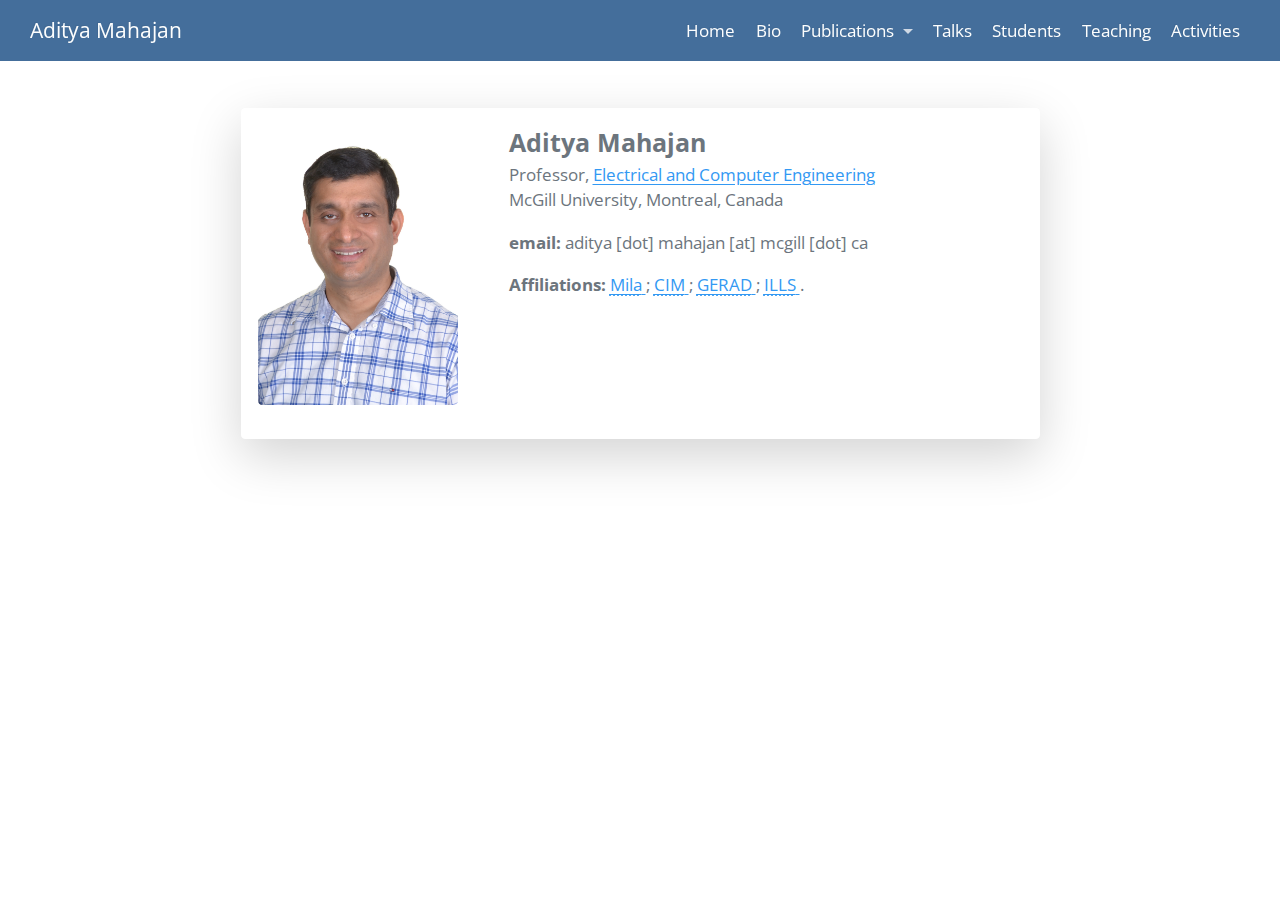
<file: index.html>
<!DOCTYPE html>
<html xmlns="http://www.w3.org/1999/xhtml" lang="en" xml:lang="en"><head>

<meta charset="utf-8">
<meta name="generator" content="quarto-1.6.40">

<meta name="viewport" content="width=device-width, initial-scale=1.0, user-scalable=yes">


<title>Aditya Mahajan</title>
<style>
code{white-space: pre-wrap;}
span.smallcaps{font-variant: small-caps;}
div.columns{display: flex; gap: min(4vw, 1.5em);}
div.column{flex: auto; overflow-x: auto;}
div.hanging-indent{margin-left: 1.5em; text-indent: -1.5em;}
ul.task-list{list-style: none;}
ul.task-list li input[type="checkbox"] {
  width: 0.8em;
  margin: 0 0.8em 0.2em -1em; /* quarto-specific, see https://github.com/quarto-dev/quarto-cli/issues/4556 */ 
  vertical-align: middle;
}
</style>


<script src="site_libs/quarto-nav/quarto-nav.js"></script>
<script src="site_libs/quarto-nav/headroom.min.js"></script>
<script src="site_libs/quarto-html/quarto.js"></script>
<script src="site_libs/quarto-html/popper.min.js"></script>
<script src="site_libs/bootstrap/bootstrap.min.js"></script>
<link href="site_libs/bootstrap/bootstrap-icons.css" rel="stylesheet">
<link href="site_libs/bootstrap/bootstrap-53f33cd6b921ce34e9d774d16b884e00.min.css" rel="stylesheet" append-hash="true" id="quarto-bootstrap" data-mode="light">
<script id="quarto-search-options" type="application/json">{
  "language": {
    "search-no-results-text": "No results",
    "search-matching-documents-text": "matching documents",
    "search-copy-link-title": "Copy link to search",
    "search-hide-matches-text": "Hide additional matches",
    "search-more-match-text": "more match in this document",
    "search-more-matches-text": "more matches in this document",
    "search-clear-button-title": "Clear",
    "search-text-placeholder": "",
    "search-detached-cancel-button-title": "Cancel",
    "search-submit-button-title": "Submit",
    "search-label": "Search"
  }
}</script>
<script async="" data-id="101261731" src="//static.getclicky.com/js"></script>


</head>

<body class="nav-fixed fullcontent">

<div id="quarto-search-results"></div>
  <header id="quarto-header" class="headroom fixed-top">
    <nav class="navbar navbar-expand-lg " data-bs-theme="dark">
      <div class="navbar-container container-fluid">
      <div class="navbar-brand-container mx-auto">
    <a class="navbar-brand" href="./index.html">
    <span class="navbar-title">Aditya Mahajan</span>
    </a>
  </div>
          <button class="navbar-toggler" type="button" data-bs-toggle="collapse" data-bs-target="#navbarCollapse" aria-controls="navbarCollapse" role="menu" aria-expanded="false" aria-label="Toggle navigation" onclick="if (window.quartoToggleHeadroom) { window.quartoToggleHeadroom(); }">
  <span class="navbar-toggler-icon"></span>
</button>
          <div class="collapse navbar-collapse" id="navbarCollapse">
            <ul class="navbar-nav navbar-nav-scroll ms-auto">
  <li class="nav-item">
    <a class="nav-link active" href="./index.html" aria-current="page"> 
<span class="menu-text">Home</span></a>
  </li>  
  <li class="nav-item">
    <a class="nav-link" href="./bio.html"> 
<span class="menu-text">Bio</span></a>
  </li>  
  <li class="nav-item dropdown ">
    <a class="nav-link dropdown-toggle" href="#" id="nav-menu-publications" role="link" data-bs-toggle="dropdown" aria-expanded="false">
 <span class="menu-text">Publications</span>
    </a>
    <ul class="dropdown-menu dropdown-menu-end" aria-labelledby="nav-menu-publications">    
        <li>
    <a class="dropdown-item" href="./journals.html">
 <span class="dropdown-text">Journal</span></a>
  </li>  
        <li>
    <a class="dropdown-item" href="./conferences.html">
 <span class="dropdown-text">Conference</span></a>
  </li>  
    </ul>
  </li>
  <li class="nav-item">
    <a class="nav-link" href="./talks.html"> 
<span class="menu-text">Talks</span></a>
  </li>  
  <li class="nav-item">
    <a class="nav-link" href="./students.html"> 
<span class="menu-text">Students</span></a>
  </li>  
  <li class="nav-item">
    <a class="nav-link" href="./teaching.html"> 
<span class="menu-text">Teaching</span></a>
  </li>  
  <li class="nav-item">
    <a class="nav-link" href="./activities.html"> 
<span class="menu-text">Activities</span></a>
  </li>  
</ul>
          </div> <!-- /navcollapse -->
            <div class="quarto-navbar-tools">
</div>
      </div> <!-- /container-fluid -->
    </nav>
</header>
<!-- content -->
<div id="quarto-content" class="quarto-container page-columns page-rows-contents page-layout-article page-navbar">
<!-- sidebar -->
<!-- margin-sidebar -->
    
<!-- main -->
<main class="content" id="quarto-document-content"><header id="title-block-header" class="quarto-title-block"></header>




<div class="container shadow-lg p-3 mb-5 bg-body rounded">
    <img src="images/mahajan-v3.jpg" width="200" class="rounded float-start me-5">
  <div class="me-5">
  <p>
    <strong class="fs-3">Aditya Mahajan</strong><br>
    Professor, <a href="https://www.mcgill.ca/ece">Electrical and Computer Engineering</a> <br>
    McGill University, Montreal, Canada
  </p>

  <p>
    <strong>email:</strong> aditya [dot] mahajan [at] mcgill [dot] ca 
  </p>

  <!-- Clearfix to clear floating effects -->
  <p class="clearfix"><strong>Affiliations:</strong>
  <a href="https://mila.quebec/en/">
    <abbr title="Quebec Artificial Intelligence Insititute">Mila</abbr>
  </a>;
  <a href="https://www.cim.mcgill.ca/">
    <abbr title="Center for Intelligent Machines">CIM</abbr>
  </a>;
  <a href="http://www.gerad.ca/en/">
    <abbr title="Groupe d'études et de recherche en analyse des décisions">GERAD</abbr>
  </a>;
  <a href="">
    <abbr title="International Laboratory for Learning Systems">ILLS</abbr>
  </a>.
  </p>
  </div>
</div>



</main> <!-- /main -->
</div> <!-- /content -->




</body></html>
</file>
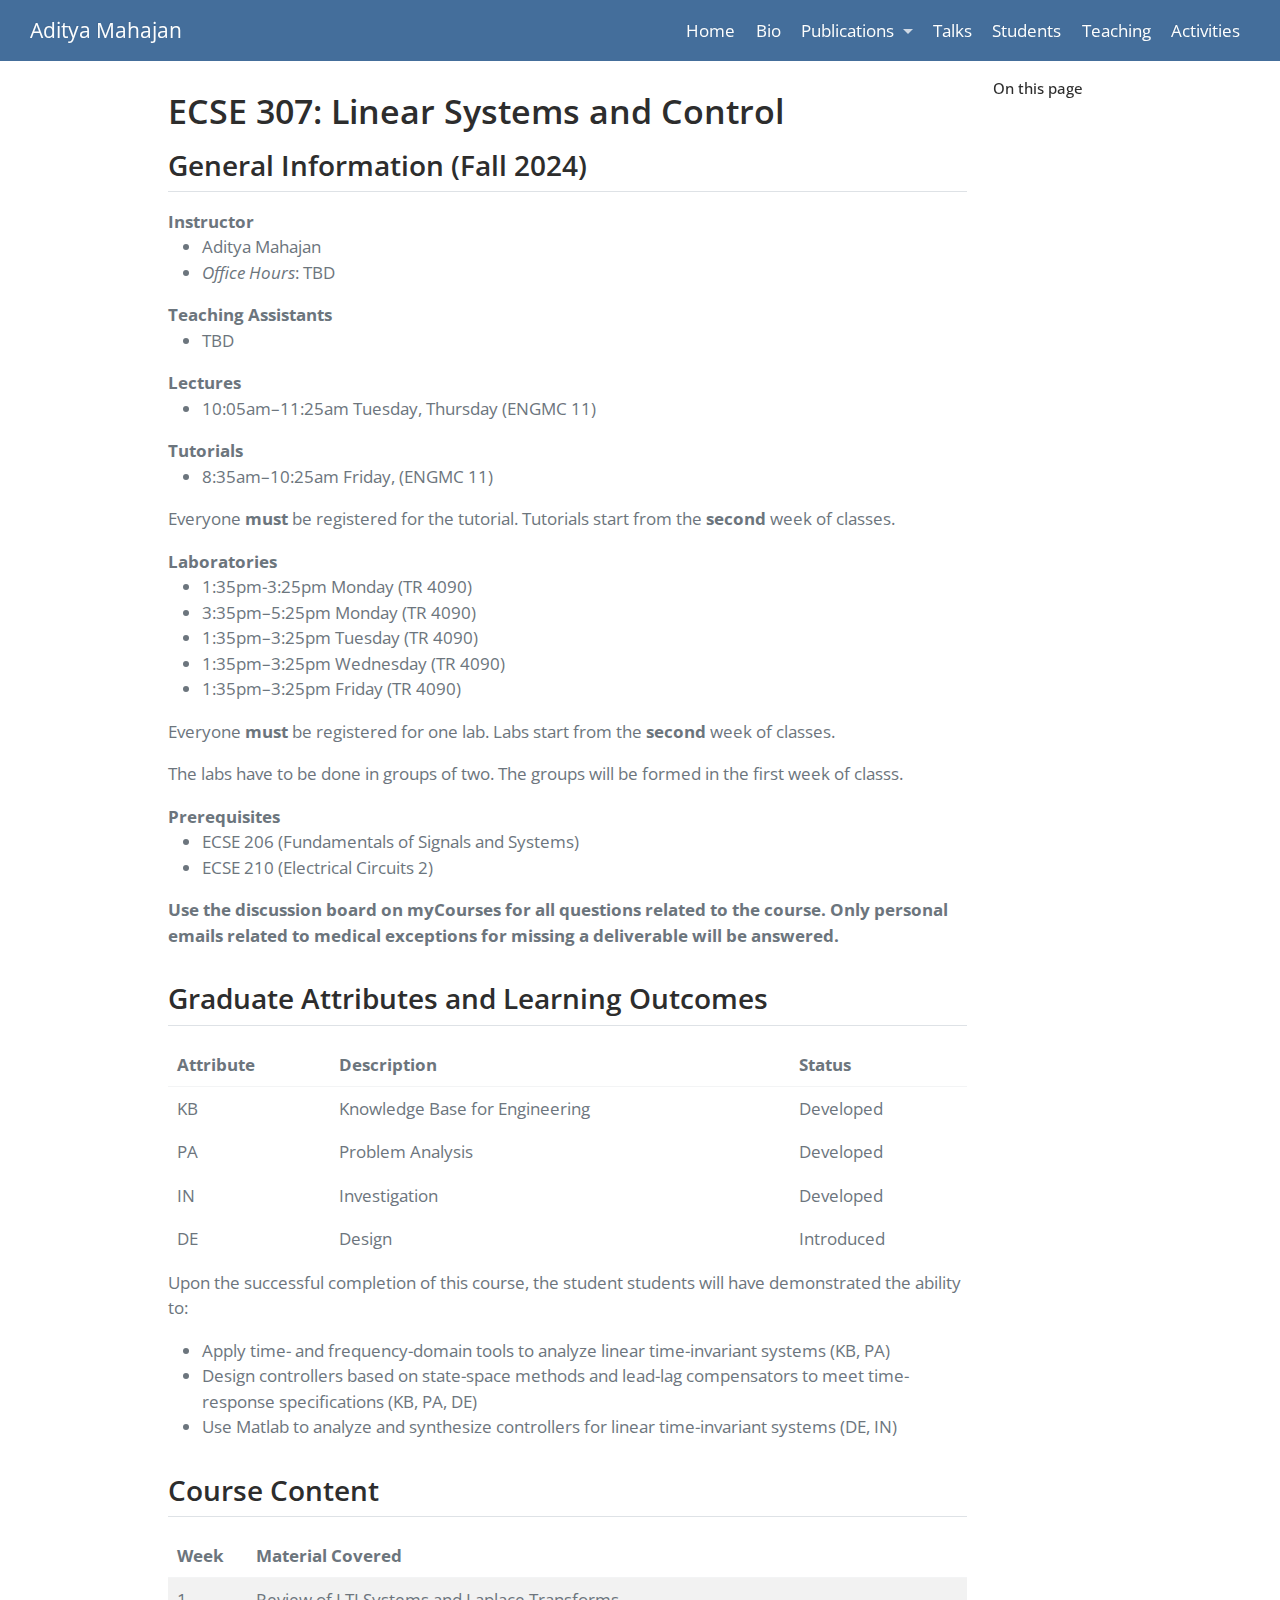
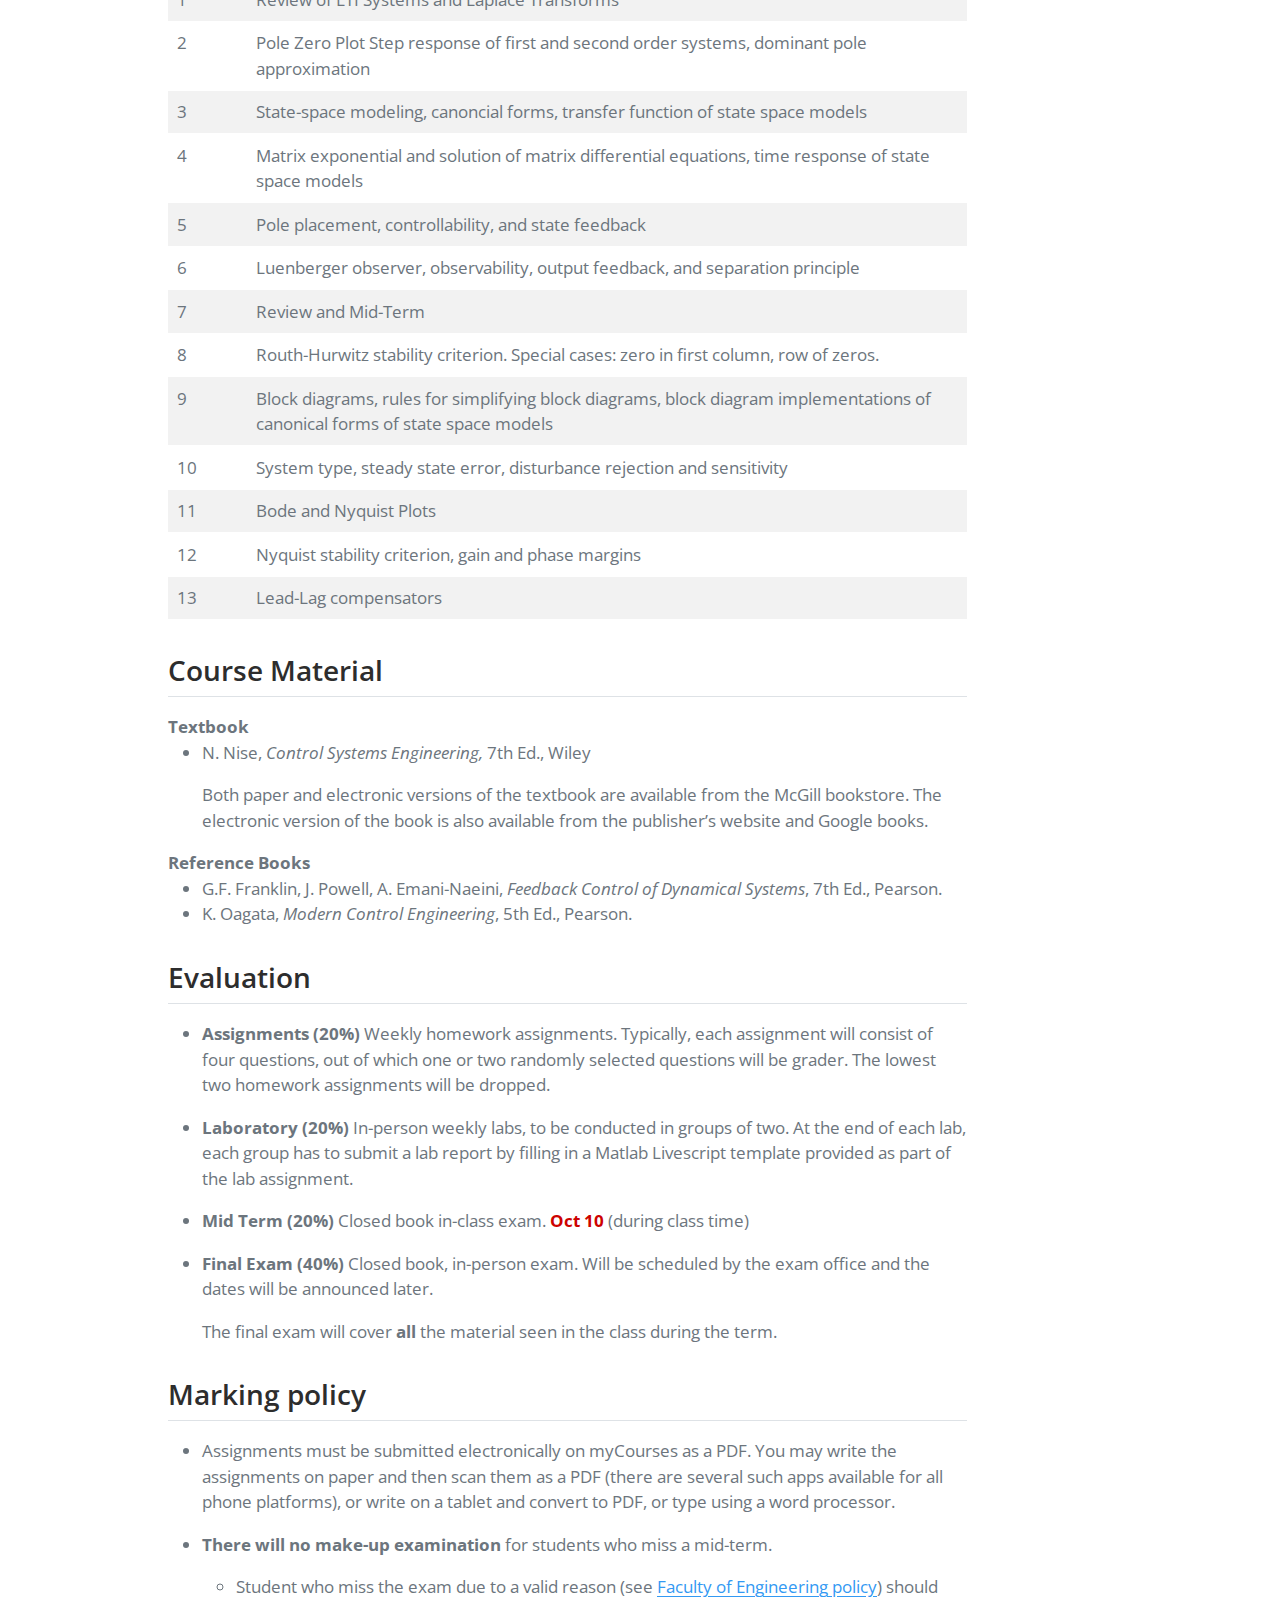
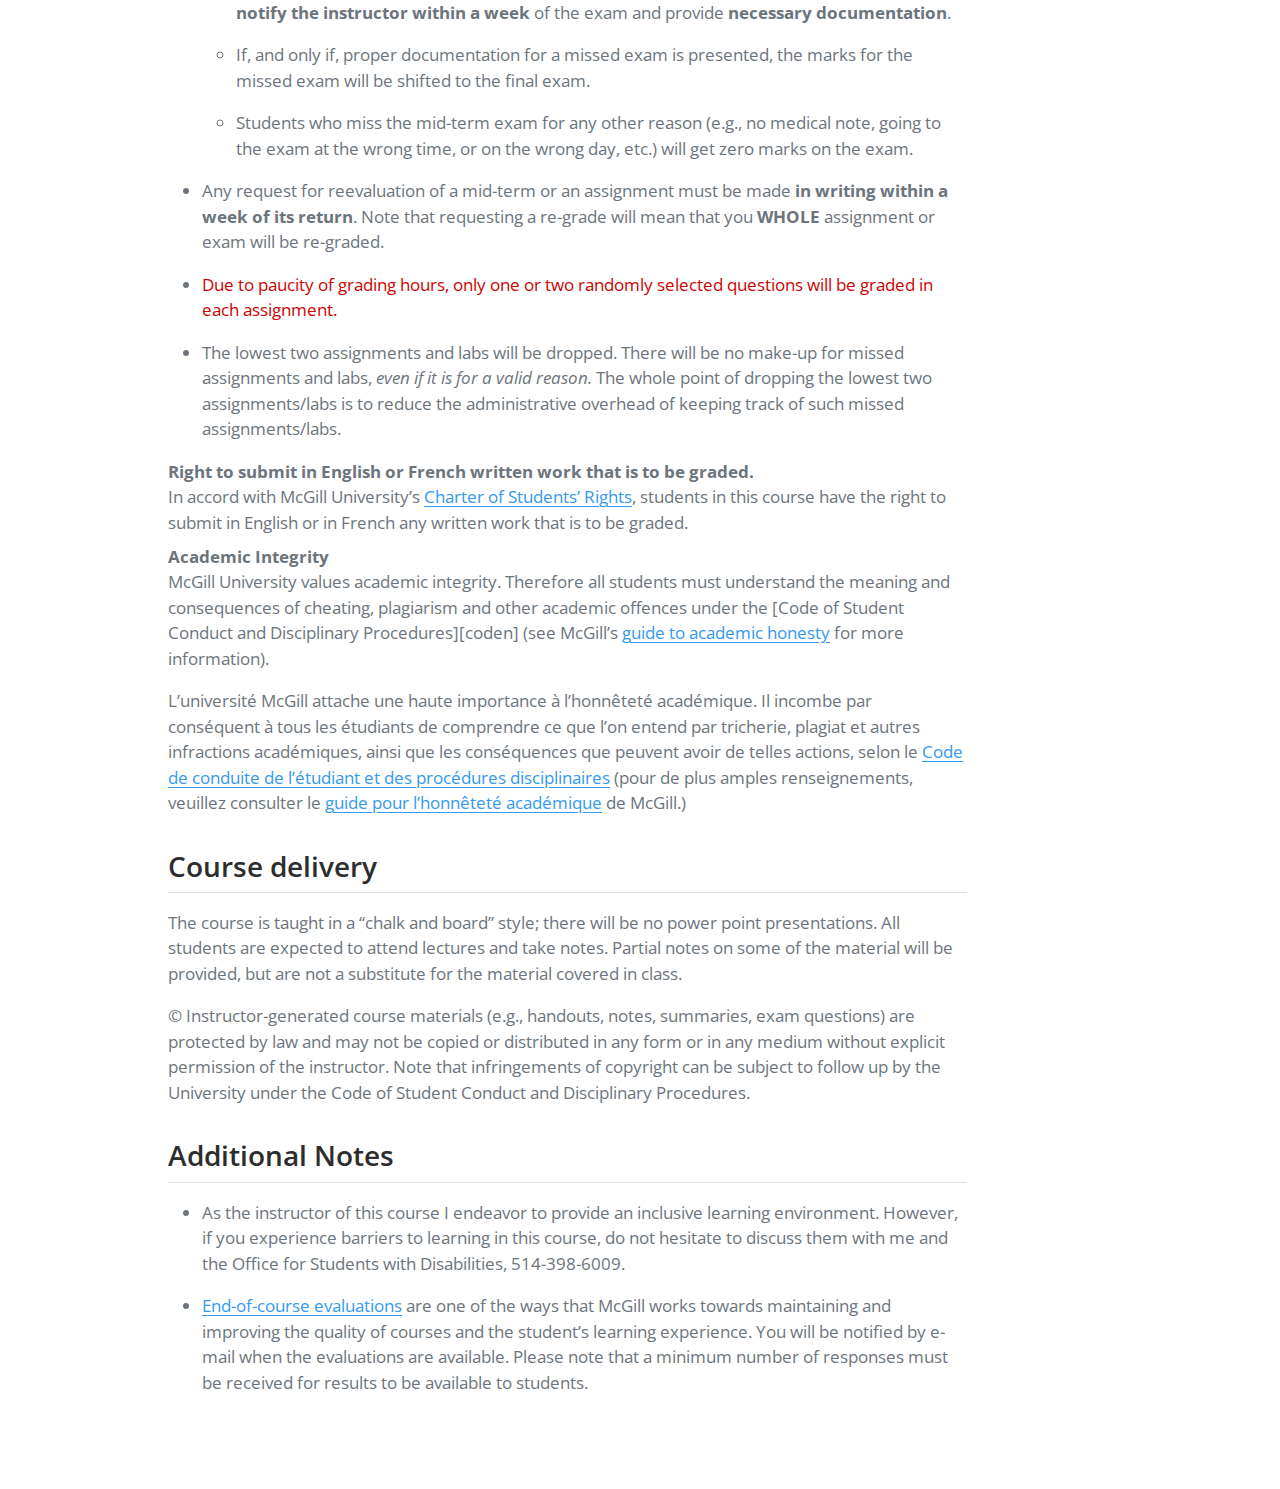
<file: linear-systems/index.html>
<!DOCTYPE html>
<html xmlns="http://www.w3.org/1999/xhtml" lang="en" xml:lang="en"><head>

<meta charset="utf-8">
<meta name="generator" content="quarto-1.4.554">

<meta name="viewport" content="width=device-width, initial-scale=1.0, user-scalable=yes">


<title>Aditya Mahajan - ECSE 307: Linear Systems and Control</title>
<style>
code{white-space: pre-wrap;}
span.smallcaps{font-variant: small-caps;}
div.columns{display: flex; gap: min(4vw, 1.5em);}
div.column{flex: auto; overflow-x: auto;}
div.hanging-indent{margin-left: 1.5em; text-indent: -1.5em;}
ul.task-list{list-style: none;}
ul.task-list li input[type="checkbox"] {
  width: 0.8em;
  margin: 0 0.8em 0.2em -1em; /* quarto-specific, see https://github.com/quarto-dev/quarto-cli/issues/4556 */ 
  vertical-align: middle;
}
</style>


<script src="../site_libs/quarto-nav/quarto-nav.js"></script>
<script src="../site_libs/quarto-nav/headroom.min.js"></script>
<script src="../site_libs/quarto-html/quarto.js"></script>
<script src="../site_libs/quarto-html/popper.min.js"></script>
<script src="../site_libs/bootstrap/bootstrap.min.js"></script>
<link href="../site_libs/bootstrap/bootstrap-icons.css" rel="stylesheet">
<link href="../site_libs/bootstrap/bootstrap.min.css" rel="stylesheet" id="quarto-bootstrap" data-mode="light">
<script id="quarto-search-options" type="application/json">{
  "language": {
    "search-no-results-text": "No results",
    "search-matching-documents-text": "matching documents",
    "search-copy-link-title": "Copy link to search",
    "search-hide-matches-text": "Hide additional matches",
    "search-more-match-text": "more match in this document",
    "search-more-matches-text": "more matches in this document",
    "search-clear-button-title": "Clear",
    "search-text-placeholder": "",
    "search-detached-cancel-button-title": "Cancel",
    "search-submit-button-title": "Submit",
    "search-label": "Search"
  }
}</script>


</head>

<body class="nav-fixed">

<div id="quarto-search-results"></div>
  <header id="quarto-header" class="headroom fixed-top">
    <nav class="navbar navbar-expand-lg " data-bs-theme="dark">
      <div class="navbar-container container-fluid">
      <div class="navbar-brand-container mx-auto">
    <a class="navbar-brand" href="../index.html">
    <span class="navbar-title">Aditya Mahajan</span>
    </a>
  </div>
          <button class="navbar-toggler" type="button" data-bs-toggle="collapse" data-bs-target="#navbarCollapse" aria-controls="navbarCollapse" aria-expanded="false" aria-label="Toggle navigation" onclick="if (window.quartoToggleHeadroom) { window.quartoToggleHeadroom(); }">
  <span class="navbar-toggler-icon"></span>
</button>
          <div class="collapse navbar-collapse" id="navbarCollapse">
            <ul class="navbar-nav navbar-nav-scroll ms-auto">
  <li class="nav-item">
    <a class="nav-link" href="../index.html"> 
<span class="menu-text">Home</span></a>
  </li>  
  <li class="nav-item">
    <a class="nav-link" href="../bio.html"> 
<span class="menu-text">Bio</span></a>
  </li>  
  <li class="nav-item dropdown ">
    <a class="nav-link dropdown-toggle" href="#" id="nav-menu-publications" role="button" data-bs-toggle="dropdown" aria-expanded="false">
 <span class="menu-text">Publications</span>
    </a>
    <ul class="dropdown-menu dropdown-menu-end" aria-labelledby="nav-menu-publications">    
        <li>
    <a class="dropdown-item" href="../journals.html">
 <span class="dropdown-text">Journal</span></a>
  </li>  
        <li>
    <a class="dropdown-item" href="../conferences.html">
 <span class="dropdown-text">Conference</span></a>
  </li>  
    </ul>
  </li>
  <li class="nav-item">
    <a class="nav-link" href="../talks.html"> 
<span class="menu-text">Talks</span></a>
  </li>  
  <li class="nav-item">
    <a class="nav-link" href="../students.html"> 
<span class="menu-text">Students</span></a>
  </li>  
  <li class="nav-item">
    <a class="nav-link" href="../teaching.html"> 
<span class="menu-text">Teaching</span></a>
  </li>  
  <li class="nav-item">
    <a class="nav-link" href="../activities.html"> 
<span class="menu-text">Activities</span></a>
  </li>  
</ul>
          </div> <!-- /navcollapse -->
          <div class="quarto-navbar-tools">
</div>
      </div> <!-- /container-fluid -->
    </nav>
</header>
<!-- content -->
<div id="quarto-content" class="quarto-container page-columns page-rows-contents page-layout-article page-navbar">
<!-- sidebar -->
<!-- margin-sidebar -->
    <div id="quarto-margin-sidebar" class="sidebar margin-sidebar">
        <nav id="TOC" role="doc-toc" class="toc-active">
    <h2 id="toc-title">On this page</h2>
   
  <ul class="collapse">
  <li><a href="#general-information-fall-2024" id="toc-general-information-fall-2024" class="nav-link active" data-scroll-target="#general-information-fall-2024">General Information (Fall 2024)</a></li>
  <li><a href="#graduate-attributes-and-learning-outcomes" id="toc-graduate-attributes-and-learning-outcomes" class="nav-link" data-scroll-target="#graduate-attributes-and-learning-outcomes">Graduate Attributes and Learning Outcomes</a></li>
  <li><a href="#course-content" id="toc-course-content" class="nav-link" data-scroll-target="#course-content">Course Content</a></li>
  <li><a href="#course-material" id="toc-course-material" class="nav-link" data-scroll-target="#course-material">Course Material</a></li>
  <li><a href="#evaluation" id="toc-evaluation" class="nav-link" data-scroll-target="#evaluation">Evaluation</a></li>
  <li><a href="#marking-policy" id="toc-marking-policy" class="nav-link" data-scroll-target="#marking-policy">Marking policy</a></li>
  <li><a href="#course-delivery" id="toc-course-delivery" class="nav-link" data-scroll-target="#course-delivery">Course delivery</a></li>
  <li><a href="#additional-notes" id="toc-additional-notes" class="nav-link" data-scroll-target="#additional-notes">Additional Notes</a></li>
  </ul>
</nav>
    </div>
<!-- main -->
<main class="content" id="quarto-document-content">

<header id="title-block-header" class="quarto-title-block default">
<div class="quarto-title">
<h1 class="title">ECSE 307: Linear Systems and Control</h1>
</div>



<div class="quarto-title-meta">

    
  
    
  </div>
  


</header>


<section id="general-information-fall-2024" class="level2">
<h2 data-anchor-id="general-information-fall-2024">General Information (Fall 2024)</h2>
<dl>
<dt>Instructor</dt>
<dd>
<ul>
<li>Aditya Mahajan</li>
<li><em>Office Hours</em>: TBD</li>
</ul>
</dd>
<dt>Teaching Assistants</dt>
<dd>
<ul>
<li>TBD</li>
</ul>
</dd>
<dt>Lectures</dt>
<dd>
<ul>
<li>10:05am–11:25am Tuesday, Thursday (ENGMC 11)</li>
</ul>
</dd>
<dt>Tutorials</dt>
<dd>
<ul>
<li>8:35am–10:25am Friday, (ENGMC 11)</li>
</ul>
</dd>
</dl>
<p>Everyone <strong>must</strong> be registered for the tutorial. Tutorials start from the <strong>second</strong> week of classes.</p>
<dl>
<dt>Laboratories</dt>
<dd>
<ul>
<li>1:35pm-3:25pm Monday (TR 4090) <br></li>
<li>3:35pm–5:25pm Monday (TR 4090) <br></li>
<li>1:35pm–3:25pm Tuesday (TR 4090) <br></li>
<li>1:35pm–3:25pm Wednesday (TR 4090) <br></li>
<li>1:35pm–3:25pm Friday (TR 4090) <br></li>
</ul>
</dd>
</dl>
<p>Everyone <strong>must</strong> be registered for one lab. Labs start from the <strong>second</strong> week of classes.</p>
<p>The labs have to be done in groups of two. The groups will be formed in the first week of classs.</p>
<dl>
<dt>Prerequisites</dt>
<dd>
<ul>
<li>ECSE 206 (Fundamentals of Signals and Systems)</li>
<li>ECSE 210 (Electrical Circuits 2)</li>
</ul>
</dd>
</dl>
<p><strong>Use the discussion board on myCourses for all questions related to the course. Only personal emails related to medical exceptions for missing a deliverable will be answered.</strong></p>
</section>
<section id="graduate-attributes-and-learning-outcomes" class="level2">
<h2 data-anchor-id="graduate-attributes-and-learning-outcomes">Graduate Attributes and Learning Outcomes</h2>
<table class="table">
<thead>
<tr class="header">
<th>Attribute</th>
<th>Description</th>
<th>Status</th>
</tr>
</thead>
<tbody>
<tr class="odd">
<td>KB</td>
<td>Knowledge Base for Engineering</td>
<td>Developed</td>
</tr>
<tr class="even">
<td>PA</td>
<td>Problem Analysis</td>
<td>Developed</td>
</tr>
<tr class="odd">
<td>IN</td>
<td>Investigation</td>
<td>Developed</td>
</tr>
<tr class="even">
<td>DE</td>
<td>Design</td>
<td>Introduced</td>
</tr>
</tbody>
</table>
<p>Upon the successful completion of this course, the student students will have demonstrated the ability to:</p>
<ul>
<li>Apply time- and frequency-domain tools to analyze linear time-invariant systems (KB, PA)</li>
<li>Design controllers based on state-space methods and lead-lag compensators to meet time-response specifications (KB, PA, DE)</li>
<li>Use Matlab to analyze and synthesize controllers for linear time-invariant systems (DE, IN)</li>
</ul>
</section>
<section id="course-content" class="level2">
<h2 data-anchor-id="course-content">Course Content</h2>
<table class="table-striped table">
<colgroup>
<col style="width: 10%">
<col style="width: 90%">
</colgroup>
<thead>
<tr class="header">
<th>Week</th>
<th style="text-align: left;">Material Covered</th>
</tr>
</thead>
<tbody>
<tr class="odd">
<td>1</td>
<td style="text-align: left;">Review of LTI Systems and Laplace Transforms</td>
</tr>
<tr class="even">
<td>2</td>
<td style="text-align: left;">Pole Zero Plot Step response of first and second order systems, dominant pole approximation</td>
</tr>
<tr class="odd">
<td>3</td>
<td style="text-align: left;">State-space modeling, canoncial forms, transfer function of state space models</td>
</tr>
<tr class="even">
<td>4</td>
<td style="text-align: left;">Matrix exponential and solution of matrix differential equations, time response of state space models</td>
</tr>
<tr class="odd">
<td>5</td>
<td style="text-align: left;">Pole placement, controllability, and state feedback</td>
</tr>
<tr class="even">
<td>6</td>
<td style="text-align: left;">Luenberger observer, observability, output feedback, and separation principle</td>
</tr>
<tr class="odd">
<td>7</td>
<td style="text-align: left;">Review and Mid-Term</td>
</tr>
<tr class="even">
<td>8</td>
<td style="text-align: left;">Routh-Hurwitz stability criterion. Special cases: zero in first column, row of zeros.</td>
</tr>
<tr class="odd">
<td>9</td>
<td style="text-align: left;">Block diagrams, rules for simplifying block diagrams, block diagram implementations of canonical forms of state space models</td>
</tr>
<tr class="even">
<td>10</td>
<td style="text-align: left;">System type, steady state error, disturbance rejection and sensitivity</td>
</tr>
<tr class="odd">
<td>11</td>
<td style="text-align: left;">Bode and Nyquist Plots</td>
</tr>
<tr class="even">
<td>12</td>
<td style="text-align: left;">Nyquist stability criterion, gain and phase margins</td>
</tr>
<tr class="odd">
<td>13</td>
<td style="text-align: left;">Lead-Lag compensators</td>
</tr>
</tbody>
</table>
</section>
<section id="course-material" class="level2">
<h2 data-anchor-id="course-material">Course Material</h2>
<dl>
<dt>Textbook</dt>
<dd>
<ul>
<li><p>N. Nise, <em>Control Systems Engineering,</em> 7th Ed., Wiley</p>
<p>Both paper and electronic versions of the textbook are available from the McGill bookstore. The electronic version of the book is also available from the publisher’s website and Google books.</p></li>
</ul>
</dd>
<dt>Reference Books</dt>
<dd>
<ul>
<li>G.F. Franklin, J. Powell, A. Emani-Naeini, <em>Feedback Control of Dynamical Systems</em>, 7th Ed., Pearson.</li>
<li>K. Oagata, <em>Modern Control Engineering</em>, 5th Ed., Pearson.</li>
</ul>
</dd>
</dl>
</section>
<section id="evaluation" class="level2">
<h2 data-anchor-id="evaluation">Evaluation</h2>
<ul>
<li><p><strong>Assignments (20%)</strong> Weekly homework assignments. Typically, each assignment will consist of four questions, out of which one or two randomly selected questions will be grader. The lowest two homework assignments will be dropped.</p></li>
<li><p><strong>Laboratory (20%)</strong> In-person weekly labs, to be conducted in groups of two. At the end of each lab, each group has to submit a lab report by filling in a Matlab Livescript template provided as part of the lab assignment.</p></li>
<li><p><strong>Mid Term (20%)</strong> Closed book in-class exam. <span class="text-danger"><strong>Oct 10</strong></span> (during class time)</p></li>
<li><p><strong>Final Exam (40%)</strong> Closed book, in-person exam. Will be scheduled by the exam office and the dates will be announced later.</p>
<p>The final exam will cover <strong>all</strong> the material seen in the class during the term.</p></li>
</ul>
</section>
<section id="marking-policy" class="level2">
<h2 data-anchor-id="marking-policy">Marking policy</h2>
<ul>
<li><p>Assignments must be submitted electronically on myCourses as a PDF. You may write the assignments on paper and then scan them as a PDF (there are several such apps available for all phone platforms), or write on a tablet and convert to PDF, or type using a word processor.</p></li>
<li><p><strong>There will no make-up examination</strong> for students who miss a mid-term.</p>
<ul>
<li><p>Student who miss the exam due to a valid reason (see <a href="https://www.mcgill.ca/engineering/students/undergraduate/courses-registration/exams-assessment/midterms-and-class-tests/adjustments-missed-midterms-and-class-tests">Faculty of Engineering policy</a>) should <strong>notify the instructor within a week</strong> of the exam and provide <strong>necessary documentation</strong>.</p></li>
<li><p>If, and only if, proper documentation for a missed exam is presented, the marks for the missed exam will be shifted to the final exam.</p></li>
<li><p>Students who miss the mid-term exam for any other reason (e.g., no medical note, going to the exam at the wrong time, or on the wrong day, etc.) will get zero marks on the exam.</p></li>
</ul></li>
<li><p>Any request for reevaluation of a mid-term or an assignment must be made <strong>in writing within a week of its return</strong>. Note that requesting a re-grade will mean that you <strong>WHOLE</strong> assignment or exam will be re-graded.</p></li>
<li><p><span class="text-danger">Due to paucity of grading hours, only one or two randomly selected questions will be graded in each assignment.</span></p></li>
<li><p>The lowest two assignments and labs will be dropped. There will be no make-up for missed assignments and labs, <em>even if it is for a valid reason.</em> The whole point of dropping the lowest two assignments/labs is to reduce the administrative overhead of keeping track of such missed assignments/labs.</p></li>
</ul>
<dl>
<dt>Right to submit in English or French written work that is to be graded.</dt>
<dd>
In accord with McGill University’s <a href="https://www.mcgill.ca/secretariat/files/secretariat/charter_of_student_rights_last_approved_october_262017.pdf">Charter of Students’ Rights</a>, students in this course have the right to submit in English or in French any written work that is to be graded.
</dd>
<dt>Academic Integrity</dt>
<dd>
<p>McGill University values academic integrity. Therefore all students must understand the meaning and consequences of cheating, plagiarism and other academic offences under the [Code of Student Conduct and Disciplinary Procedures][coden] (see McGill’s <a href="http://www.mcgill.ca/students/srr/honest/">guide to academic honesty</a> for more information).</p>
<p>L’université McGill attache une haute importance à l’honnêteté académique. Il incombe par conséquent à tous les étudiants de comprendre ce que l’on entend par tricherie, plagiat et autres infractions académiques, ainsi que les conséquences que peuvent avoir de telles actions, selon le <a href="https://www.mcgill.ca/secretariat/files/secretariat/code_of_student_conduct_and_disciplinary_procedures.pdf">Code de conduite de l’étudiant et des procédures disciplinaires</a> (pour de plus amples renseignements, veuillez consulter le <a href="http://www.mcgill.ca/students/srr/honest/">guide pour l’honnêteté académique</a> de McGill.)</p>
</dd>
</dl>
</section>
<section id="course-delivery" class="level2">
<h2 data-anchor-id="course-delivery">Course delivery</h2>
<p>The course is taught in a “chalk and board” style; there will be no power point presentations. All students are expected to attend lectures and take notes. Partial notes on some of the material will be provided, but are not a substitute for the material covered in class.</p>
<p>© Instructor-generated course materials (e.g., handouts, notes, summaries, exam questions) are protected by law and may not be copied or distributed in any form or in any medium without explicit permission of the instructor. Note that infringements of copyright can be subject to follow up by the University under the Code of Student Conduct and Disciplinary Procedures.</p>
</section>
<section id="additional-notes" class="level2">
<h2 data-anchor-id="additional-notes">Additional Notes</h2>
<ul>
<li><p>As the instructor of this course I endeavor to provide an inclusive learning environment. However, if you&nbsp;experience barriers to learning in this course, do not hesitate to discuss them with me and the Office for Students with Disabilities, 514-398-6009.</p></li>
<li><p><a href="http://www.mcgill.ca/mercury/">End-of-course evaluations</a> are one of the ways that McGill works towards maintaining and improving the quality of courses and the student’s learning experience. You will be notified by e-mail when the evaluations are available. Please note that a minimum number of responses must be received for results to be available to students.</p></li>
</ul>


</section>

</main> <!-- /main -->
</div> <!-- /content -->




</body></html>
</file>
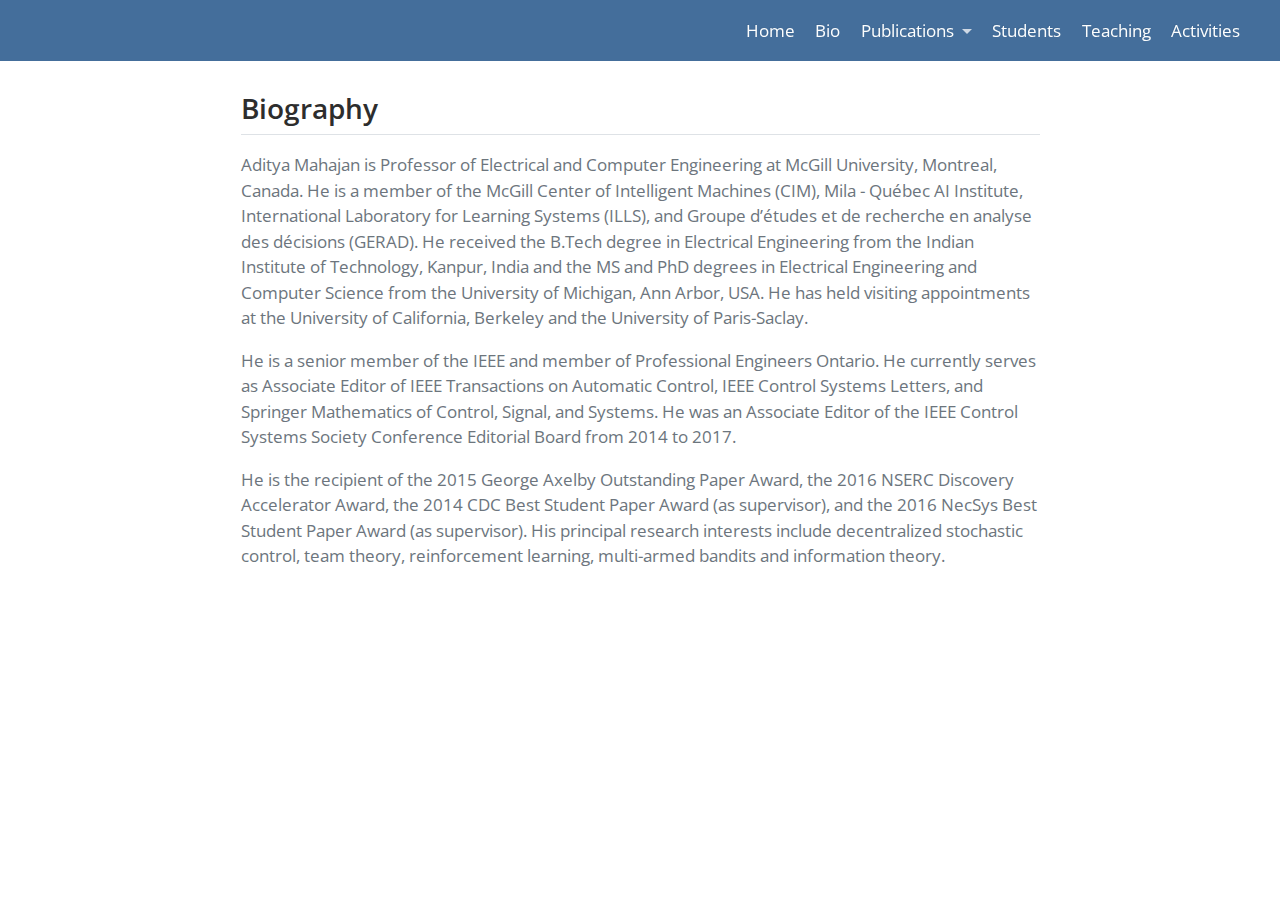
<file: bio.html>
<!DOCTYPE html>
<html xmlns="http://www.w3.org/1999/xhtml" lang="en" xml:lang="en"><head>

<meta charset="utf-8">
<meta name="generator" content="quarto-1.4.554">

<meta name="viewport" content="width=device-width, initial-scale=1.0, user-scalable=yes">


<title>Aditya Mahajan</title>
<style>
code{white-space: pre-wrap;}
span.smallcaps{font-variant: small-caps;}
div.columns{display: flex; gap: min(4vw, 1.5em);}
div.column{flex: auto; overflow-x: auto;}
div.hanging-indent{margin-left: 1.5em; text-indent: -1.5em;}
ul.task-list{list-style: none;}
ul.task-list li input[type="checkbox"] {
  width: 0.8em;
  margin: 0 0.8em 0.2em -1em; /* quarto-specific, see https://github.com/quarto-dev/quarto-cli/issues/4556 */ 
  vertical-align: middle;
}
</style>


<script src="site_libs/quarto-nav/quarto-nav.js"></script>
<script src="site_libs/quarto-nav/headroom.min.js"></script>
<script src="site_libs/quarto-html/quarto.js"></script>
<script src="site_libs/quarto-html/popper.min.js"></script>
<script src="site_libs/bootstrap/bootstrap.min.js"></script>
<link href="site_libs/bootstrap/bootstrap-icons.css" rel="stylesheet">
<link href="site_libs/bootstrap/bootstrap.min.css" rel="stylesheet" id="quarto-bootstrap" data-mode="light">
<script id="quarto-search-options" type="application/json">{
  "language": {
    "search-no-results-text": "No results",
    "search-matching-documents-text": "matching documents",
    "search-copy-link-title": "Copy link to search",
    "search-hide-matches-text": "Hide additional matches",
    "search-more-match-text": "more match in this document",
    "search-more-matches-text": "more matches in this document",
    "search-clear-button-title": "Clear",
    "search-text-placeholder": "",
    "search-detached-cancel-button-title": "Cancel",
    "search-submit-button-title": "Submit",
    "search-label": "Search"
  }
}</script>


</head>

<body class="nav-fixed fullcontent">

<div id="quarto-search-results"></div>
  <header id="quarto-header" class="headroom fixed-top">
    <nav class="navbar navbar-expand-lg " data-bs-theme="dark">
      <div class="navbar-container container-fluid">
          <button class="navbar-toggler" type="button" data-bs-toggle="collapse" data-bs-target="#navbarCollapse" aria-controls="navbarCollapse" aria-expanded="false" aria-label="Toggle navigation" onclick="if (window.quartoToggleHeadroom) { window.quartoToggleHeadroom(); }">
  <span class="navbar-toggler-icon"></span>
</button>
          <div class="collapse navbar-collapse" id="navbarCollapse">
            <ul class="navbar-nav navbar-nav-scroll ms-auto">
  <li class="nav-item">
    <a class="nav-link" href="./index.html"> 
<span class="menu-text">Home</span></a>
  </li>  
  <li class="nav-item">
    <a class="nav-link active" href="./bio.html" aria-current="page"> 
<span class="menu-text">Bio</span></a>
  </li>  
  <li class="nav-item dropdown ">
    <a class="nav-link dropdown-toggle" href="#" id="nav-menu-publications" role="button" data-bs-toggle="dropdown" aria-expanded="false">
 <span class="menu-text">Publications</span>
    </a>
    <ul class="dropdown-menu dropdown-menu-end" aria-labelledby="nav-menu-publications">    
        <li>
    <a class="dropdown-item" href="./journals.html">
 <span class="dropdown-text">Journal</span></a>
  </li>  
        <li>
    <a class="dropdown-item" href="./journals.html">
 <span class="dropdown-text">Conference</span></a>
  </li>  
    </ul>
  </li>
  <li class="nav-item">
    <a class="nav-link" href="./students.html"> 
<span class="menu-text">Students</span></a>
  </li>  
  <li class="nav-item">
    <a class="nav-link" href="./courses.html"> 
<span class="menu-text">Teaching</span></a>
  </li>  
  <li class="nav-item">
    <a class="nav-link" href="./activities.html"> 
<span class="menu-text">Activities</span></a>
  </li>  
</ul>
          </div> <!-- /navcollapse -->
          <div class="quarto-navbar-tools">
</div>
      </div> <!-- /container-fluid -->
    </nav>
</header>
<!-- content -->
<div id="quarto-content" class="quarto-container page-columns page-rows-contents page-layout-article page-navbar">
<!-- sidebar -->
<!-- margin-sidebar -->
    
<!-- main -->
<main class="content" id="quarto-document-content">




<section id="biography" class="level2">
<h2 data-anchor-id="biography">Biography</h2>
<p>Aditya Mahajan is Professor of Electrical and Computer Engineering at McGill University, Montreal, Canada. He is a member of the McGill Center of Intelligent Machines (CIM), Mila - Québec AI Institute, International Laboratory for Learning Systems (ILLS), and Groupe d’études et de recherche en analyse des décisions (GERAD). He received the B.Tech degree in Electrical Engineering from the Indian Institute of Technology, Kanpur, India and the MS and PhD degrees in Electrical Engineering and Computer Science from the University of Michigan, Ann Arbor, USA. He has held visiting appointments at the University of California, Berkeley and the University of Paris-Saclay.</p>
<p>He is a senior member of the IEEE and member of Professional Engineers Ontario. He currently serves as Associate Editor of IEEE Transactions on Automatic Control, IEEE Control Systems Letters, and Springer Mathematics of Control, Signal, and Systems. He was an Associate Editor of the IEEE Control Systems Society Conference Editorial Board from 2014 to 2017.</p>
<p>He is the recipient of the 2015 George Axelby Outstanding Paper Award, the 2016 NSERC Discovery Accelerator Award, the 2014 CDC Best Student Paper Award (as supervisor), and the 2016 NecSys Best Student Paper Award (as supervisor). His principal research interests include decentralized stochastic control, team theory, reinforcement learning, multi-armed bandits and information theory.</p>


</section>

</main> <!-- /main -->
</div> <!-- /content -->




</body></html>
</file>
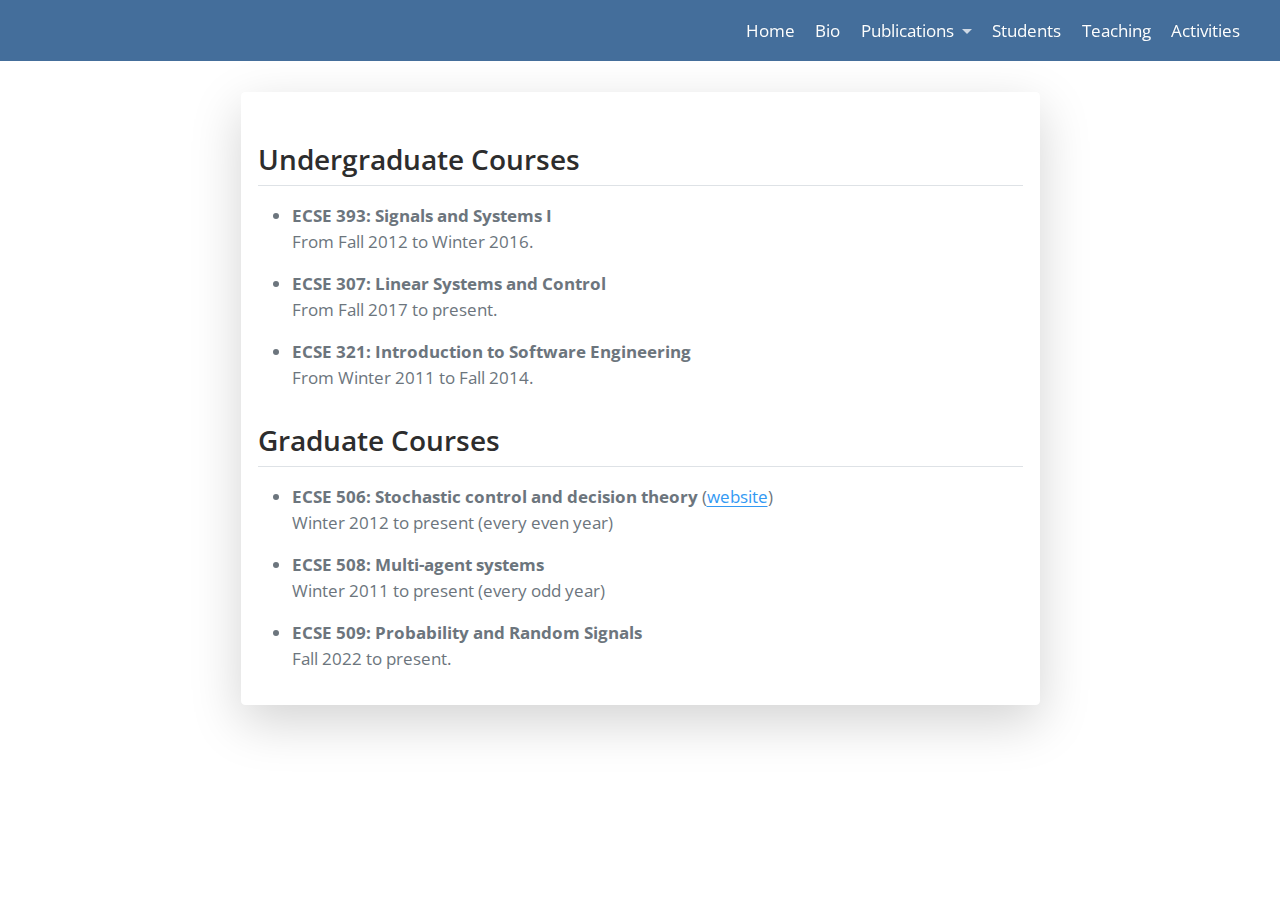
<file: courses.html>
<!DOCTYPE html>
<html xmlns="http://www.w3.org/1999/xhtml" lang="en" xml:lang="en"><head>

<meta charset="utf-8">
<meta name="generator" content="quarto-1.4.554">

<meta name="viewport" content="width=device-width, initial-scale=1.0, user-scalable=yes">


<title>Aditya Mahajan</title>
<style>
code{white-space: pre-wrap;}
span.smallcaps{font-variant: small-caps;}
div.columns{display: flex; gap: min(4vw, 1.5em);}
div.column{flex: auto; overflow-x: auto;}
div.hanging-indent{margin-left: 1.5em; text-indent: -1.5em;}
ul.task-list{list-style: none;}
ul.task-list li input[type="checkbox"] {
  width: 0.8em;
  margin: 0 0.8em 0.2em -1em; /* quarto-specific, see https://github.com/quarto-dev/quarto-cli/issues/4556 */ 
  vertical-align: middle;
}
</style>


<script src="site_libs/quarto-nav/quarto-nav.js"></script>
<script src="site_libs/quarto-nav/headroom.min.js"></script>
<script src="site_libs/quarto-html/quarto.js"></script>
<script src="site_libs/quarto-html/popper.min.js"></script>
<script src="site_libs/bootstrap/bootstrap.min.js"></script>
<link href="site_libs/bootstrap/bootstrap-icons.css" rel="stylesheet">
<link href="site_libs/bootstrap/bootstrap.min.css" rel="stylesheet" id="quarto-bootstrap" data-mode="light">
<script id="quarto-search-options" type="application/json">{
  "language": {
    "search-no-results-text": "No results",
    "search-matching-documents-text": "matching documents",
    "search-copy-link-title": "Copy link to search",
    "search-hide-matches-text": "Hide additional matches",
    "search-more-match-text": "more match in this document",
    "search-more-matches-text": "more matches in this document",
    "search-clear-button-title": "Clear",
    "search-text-placeholder": "",
    "search-detached-cancel-button-title": "Cancel",
    "search-submit-button-title": "Submit",
    "search-label": "Search"
  }
}</script>


</head>

<body class="nav-fixed fullcontent">

<div id="quarto-search-results"></div>
  <header id="quarto-header" class="headroom fixed-top">
    <nav class="navbar navbar-expand-lg " data-bs-theme="dark">
      <div class="navbar-container container-fluid">
          <button class="navbar-toggler" type="button" data-bs-toggle="collapse" data-bs-target="#navbarCollapse" aria-controls="navbarCollapse" aria-expanded="false" aria-label="Toggle navigation" onclick="if (window.quartoToggleHeadroom) { window.quartoToggleHeadroom(); }">
  <span class="navbar-toggler-icon"></span>
</button>
          <div class="collapse navbar-collapse" id="navbarCollapse">
            <ul class="navbar-nav navbar-nav-scroll ms-auto">
  <li class="nav-item">
    <a class="nav-link" href="./index.html"> 
<span class="menu-text">Home</span></a>
  </li>  
  <li class="nav-item">
    <a class="nav-link" href="./bio.html"> 
<span class="menu-text">Bio</span></a>
  </li>  
  <li class="nav-item dropdown ">
    <a class="nav-link dropdown-toggle" href="#" id="nav-menu-publications" role="button" data-bs-toggle="dropdown" aria-expanded="false">
 <span class="menu-text">Publications</span>
    </a>
    <ul class="dropdown-menu dropdown-menu-end" aria-labelledby="nav-menu-publications">    
        <li>
    <a class="dropdown-item" href="./journals.html">
 <span class="dropdown-text">Journal</span></a>
  </li>  
        <li>
    <a class="dropdown-item" href="./journals.html">
 <span class="dropdown-text">Conference</span></a>
  </li>  
    </ul>
  </li>
  <li class="nav-item">
    <a class="nav-link" href="./students.html"> 
<span class="menu-text">Students</span></a>
  </li>  
  <li class="nav-item">
    <a class="nav-link active" href="./courses.html" aria-current="page"> 
<span class="menu-text">Teaching</span></a>
  </li>  
  <li class="nav-item">
    <a class="nav-link" href="./activities.html"> 
<span class="menu-text">Activities</span></a>
  </li>  
</ul>
          </div> <!-- /navcollapse -->
          <div class="quarto-navbar-tools">
</div>
      </div> <!-- /container-fluid -->
    </nav>
</header>
<!-- content -->
<div id="quarto-content" class="quarto-container page-columns page-rows-contents page-layout-article page-navbar">
<!-- sidebar -->
<!-- margin-sidebar -->
    
<!-- main -->
<main class="content" id="quarto-document-content">




<div class="container shadow-lg p-3 mb-5 bg-body rounded">
<section id="undergraduate-courses" class="level2">
<h2 data-anchor-id="undergraduate-courses">Undergraduate Courses</h2>
<ul>
<li><p><strong>ECSE 393: Signals and Systems I</strong> <br> From Fall 2012 to Winter 2016.</p></li>
<li><p><strong>ECSE 307: Linear Systems and Control</strong> <br> From Fall 2017 to present.</p></li>
<li><p><strong>ECSE 321: Introduction to Software Engineering</strong> <br> From Winter 2011 to Fall 2014.</p></li>
</ul>
</section>
<section id="graduate-courses" class="level2">
<h2 data-anchor-id="graduate-courses">Graduate Courses</h2>
<ul>
<li><p><strong>ECSE 506: Stochastic control and decision theory</strong> (<a href="https://adityam.github.io/stochastic-control/">website</a>) <br> Winter 2012 to present (every even year)</p></li>
<li><p><strong>ECSE 508: Multi-agent systems</strong> <br> Winter 2011 to present (every odd year)</p></li>
<li><p><strong>ECSE 509: Probability and Random Signals</strong> <br> Fall 2022 to present.</p></li>
</ul>
</section>
</div>



</main> <!-- /main -->
</div> <!-- /content -->




</body></html>
</file>
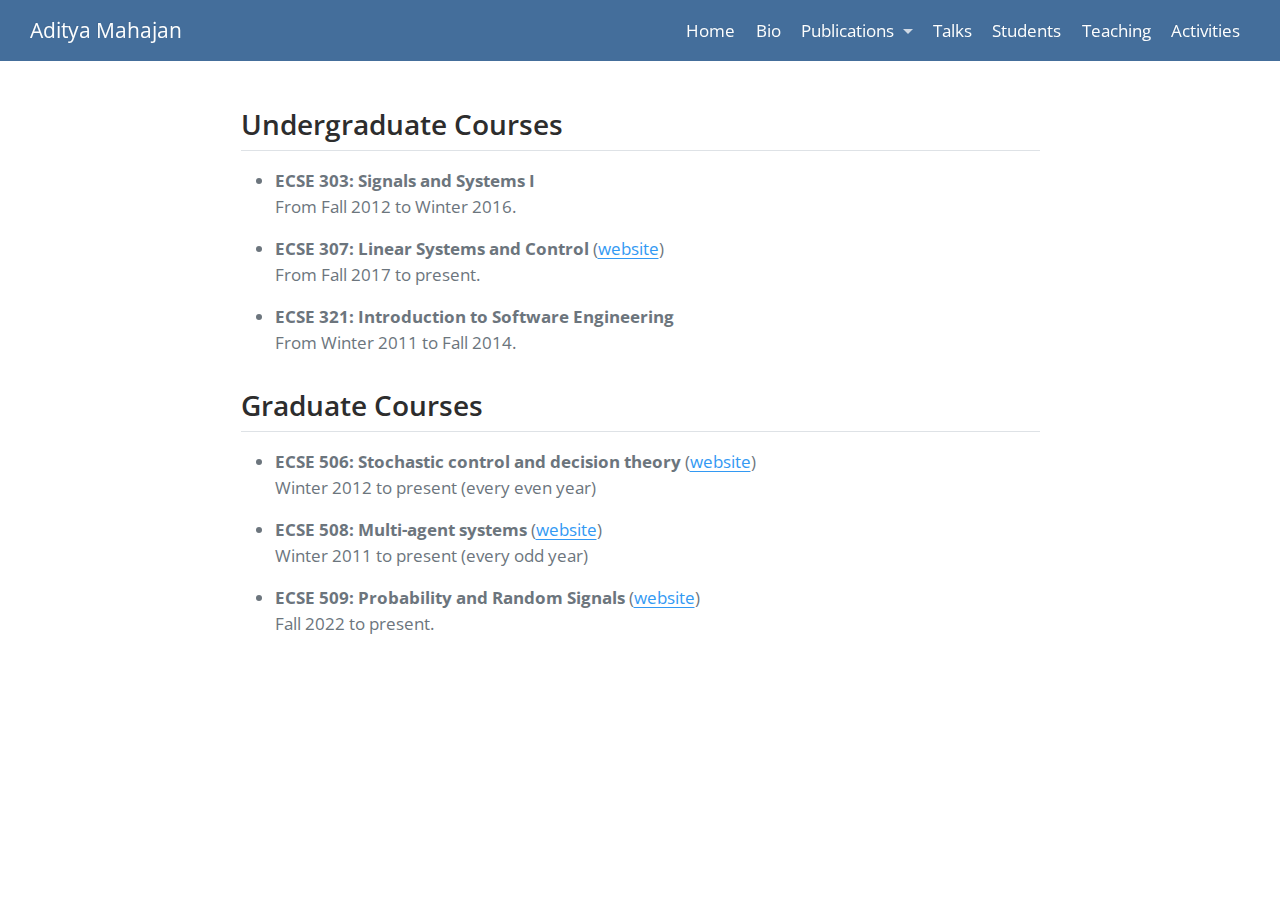
<file: teaching.html>
<!DOCTYPE html>
<html xmlns="http://www.w3.org/1999/xhtml" lang="en" xml:lang="en"><head>

<meta charset="utf-8">
<meta name="generator" content="quarto-1.6.42">

<meta name="viewport" content="width=device-width, initial-scale=1.0, user-scalable=yes">


<title>teaching – Aditya Mahajan</title>
<style>
code{white-space: pre-wrap;}
span.smallcaps{font-variant: small-caps;}
div.columns{display: flex; gap: min(4vw, 1.5em);}
div.column{flex: auto; overflow-x: auto;}
div.hanging-indent{margin-left: 1.5em; text-indent: -1.5em;}
ul.task-list{list-style: none;}
ul.task-list li input[type="checkbox"] {
  width: 0.8em;
  margin: 0 0.8em 0.2em -1em; /* quarto-specific, see https://github.com/quarto-dev/quarto-cli/issues/4556 */ 
  vertical-align: middle;
}
</style>


<script src="site_libs/quarto-nav/quarto-nav.js"></script>
<script src="site_libs/quarto-nav/headroom.min.js"></script>
<script src="site_libs/quarto-html/quarto.js"></script>
<script src="site_libs/quarto-html/popper.min.js"></script>
<script src="site_libs/bootstrap/bootstrap.min.js"></script>
<link href="site_libs/bootstrap/bootstrap-icons.css" rel="stylesheet">
<link href="site_libs/bootstrap/bootstrap-300043c0ffe62a5f530416769fa7e13f.min.css" rel="stylesheet" append-hash="true" id="quarto-bootstrap" data-mode="light">
<script id="quarto-search-options" type="application/json">{
  "language": {
    "search-no-results-text": "No results",
    "search-matching-documents-text": "matching documents",
    "search-copy-link-title": "Copy link to search",
    "search-hide-matches-text": "Hide additional matches",
    "search-more-match-text": "more match in this document",
    "search-more-matches-text": "more matches in this document",
    "search-clear-button-title": "Clear",
    "search-text-placeholder": "",
    "search-detached-cancel-button-title": "Cancel",
    "search-submit-button-title": "Submit",
    "search-label": "Search"
  }
}</script>
<script async="" data-id="101261731" src="//static.getclicky.com/js"></script>


</head>

<body class="nav-fixed fullcontent">

<div id="quarto-search-results"></div>
  <header id="quarto-header" class="headroom fixed-top">
    <nav class="navbar navbar-expand-lg " data-bs-theme="dark">
      <div class="navbar-container container-fluid">
      <div class="navbar-brand-container mx-auto">
    <a class="navbar-brand" href="./index.html">
    <span class="navbar-title">Aditya Mahajan</span>
    </a>
  </div>
          <button class="navbar-toggler" type="button" data-bs-toggle="collapse" data-bs-target="#navbarCollapse" aria-controls="navbarCollapse" role="menu" aria-expanded="false" aria-label="Toggle navigation" onclick="if (window.quartoToggleHeadroom) { window.quartoToggleHeadroom(); }">
  <span class="navbar-toggler-icon"></span>
</button>
          <div class="collapse navbar-collapse" id="navbarCollapse">
            <ul class="navbar-nav navbar-nav-scroll ms-auto">
  <li class="nav-item">
    <a class="nav-link" href="./index.html"> 
<span class="menu-text">Home</span></a>
  </li>  
  <li class="nav-item">
    <a class="nav-link" href="./bio.html"> 
<span class="menu-text">Bio</span></a>
  </li>  
  <li class="nav-item dropdown ">
    <a class="nav-link dropdown-toggle" href="#" id="nav-menu-publications" role="link" data-bs-toggle="dropdown" aria-expanded="false">
 <span class="menu-text">Publications</span>
    </a>
    <ul class="dropdown-menu dropdown-menu-end" aria-labelledby="nav-menu-publications">    
        <li>
    <a class="dropdown-item" href="./journals.html">
 <span class="dropdown-text">Journal</span></a>
  </li>  
        <li>
    <a class="dropdown-item" href="./conferences.html">
 <span class="dropdown-text">Conference</span></a>
  </li>  
    </ul>
  </li>
  <li class="nav-item">
    <a class="nav-link" href="./talks.html"> 
<span class="menu-text">Talks</span></a>
  </li>  
  <li class="nav-item">
    <a class="nav-link" href="./students.html"> 
<span class="menu-text">Students</span></a>
  </li>  
  <li class="nav-item">
    <a class="nav-link active" href="./teaching.html" aria-current="page"> 
<span class="menu-text">Teaching</span></a>
  </li>  
  <li class="nav-item">
    <a class="nav-link" href="./activities.html"> 
<span class="menu-text">Activities</span></a>
  </li>  
</ul>
          </div> <!-- /navcollapse -->
            <div class="quarto-navbar-tools">
</div>
      </div> <!-- /container-fluid -->
    </nav>
</header>
<!-- content -->
<div id="quarto-content" class="quarto-container page-columns page-rows-contents page-layout-article page-navbar">
<!-- sidebar -->
<!-- margin-sidebar -->
    
<!-- main -->
<main class="content" id="quarto-document-content"><header id="title-block-header" class="quarto-title-block"></header>




<section id="undergraduate-courses" class="level2">
<h2 data-anchor-id="undergraduate-courses">Undergraduate Courses</h2>
<ul>
<li><p><strong>ECSE 303: Signals and Systems I</strong> <br> From Fall 2012 to Winter 2016.</p></li>
<li><p><strong>ECSE 307: Linear Systems and Control</strong> (<a href="linear-systems">website</a>) <br> From Fall 2017 to present.</p></li>
<li><p><strong>ECSE 321: Introduction to Software Engineering</strong> <br> From Winter 2011 to Fall 2014.</p></li>
</ul>
</section>
<section id="graduate-courses" class="level2">
<h2 data-anchor-id="graduate-courses">Graduate Courses</h2>
<ul>
<li><p><strong>ECSE 506: Stochastic control and decision theory</strong> (<a href="stochastic-control">website</a>) <br> Winter 2012 to present (every even year)</p></li>
<li><p><strong>ECSE 508: Multi-agent systems</strong> (<a href="multi-agent-systems">website</a>) <br> Winter 2011 to present (every odd year)</p></li>
<li><p><strong>ECSE 509: Probability and Random Signals</strong> (<a href="probability-and-random-signals">website</a>) <br> Fall 2022 to present.</p></li>
</ul>


</section>

</main> <!-- /main -->
</div> <!-- /content -->




</body></html>
</file>
